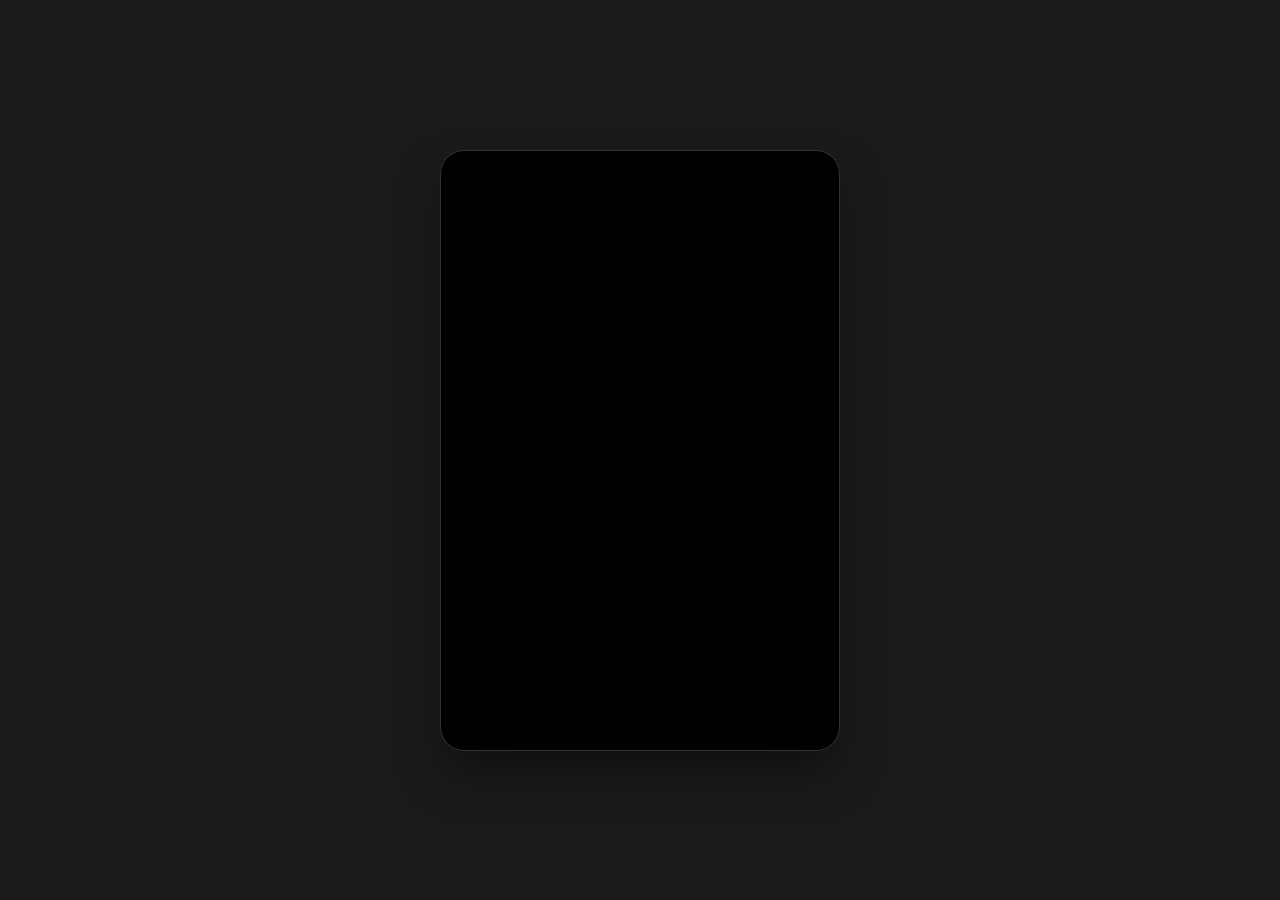
<file: index.html>
<!doctype html><html lang="id"><head><meta charset="UTF-8"/><meta name="viewport" content="width=device-width,initial-scale=1.0"/><title>Studio | Tukang Coretz </title><style>*{margin:0;padding:0;box-sizing:border-box;font-family:-apple-system,BlinkMacSystemFont,"Segoe UI",Roboto,sans-serif}body{margin:0;min-height:100vh;background:#1a1a1a;color:#fff;display:flex;justify-content:center;align-items:center;padding:20px}.container{border-radius:24px;background-color:#000;width:100%;max-width:400px;padding:40px 24px;text-align:center;box-shadow:0 25px 50px -12px rgba(0,0,0,.5);border:1px solid #333}@keyframes fadeInUp{from{opacity:0;transform:translateY(20px);filter:blur(5px)}to{opacity:1;transform:translateY(0);filter:blur(0)}}.logo-img,h1,.subtitle,.link-btn,.join-btn,.footer{opacity:0;animation:fadeInUp .6s cubic-bezier(.22,1,.36,1) forwards}.logo-img{animation-delay:.1s}h1{animation-delay:.2s}.subtitle{animation-delay:.3s}.links .link-btn:nth-child(1){animation-delay:.4s}.links .link-btn:nth-child(2){animation-delay:.5s}.links .link-btn:nth-child(3){animation-delay:.6s}.join-btn{animation-delay:.7s}.footer{animation-delay:.8s}.logo-img{background-color:#040c48;width:85px;height:85px;object-fit:cover;border-radius:50%;margin:0 auto 20px;border:2px solid #ff9900;display:block}h1{margin:0;font-size:24px;font-weight:700;letter-spacing:-.5px;color:#fff}.subtitle{margin-top:8px;font-size:14px;color:#8b949e;line-height:1.5}.links{margin-top:30px;display:flex;flex-direction:column;gap:12px}.link-btn{background:#161b22;border:1px solid #30363d;border-radius:12px;padding:16px;text-decoration:none;color:#c9d1d9;font-weight:500;font-size:15px;transition:all .3s ease}.link-btn:hover{background:#30363d;color:#fff;transform:translateY(-2px)}.join-btn{margin-top:35px;background:#238636;color:#ffffff;border-radius:12px;padding:16px 20px;font-weight:600;text-decoration:none;display:block;transition:all .3s ease}.join-btn:hover{background-color:#2ea043;box-shadow:0 0 15px rgba(46,160,67,.4)}.footer{margin-top:30px;font-size:12px;color:#484f58;letter-spacing:1px;text-transform:uppercase}@media (max-width:350px){.container{padding:30px 15px}h1{font-size:20px}}</style></head><body><div class="container"><img src="logo.PNG" alt="Studio TZ Logo" class="logo-img"/><h1>Studio TZ</h1><div class="subtitle">Professional Design & Build <br/>Rumah • Toko • Ruko</div><div class="links"><a href="home.html" class="link-btn">Kunjungi Website</a><a href="web.html" class="link-btn">Portofolio Proyek</a><a href="about.html" class="link-btn">Tentang Kami</a></div><a href="https://wa.me/6282245997797" class="join-btn">Konsultasi via WhatsApp</a><div class="footer">© 2026 STUDIO TZ INDONESIA</div></div></body></html>
</file>
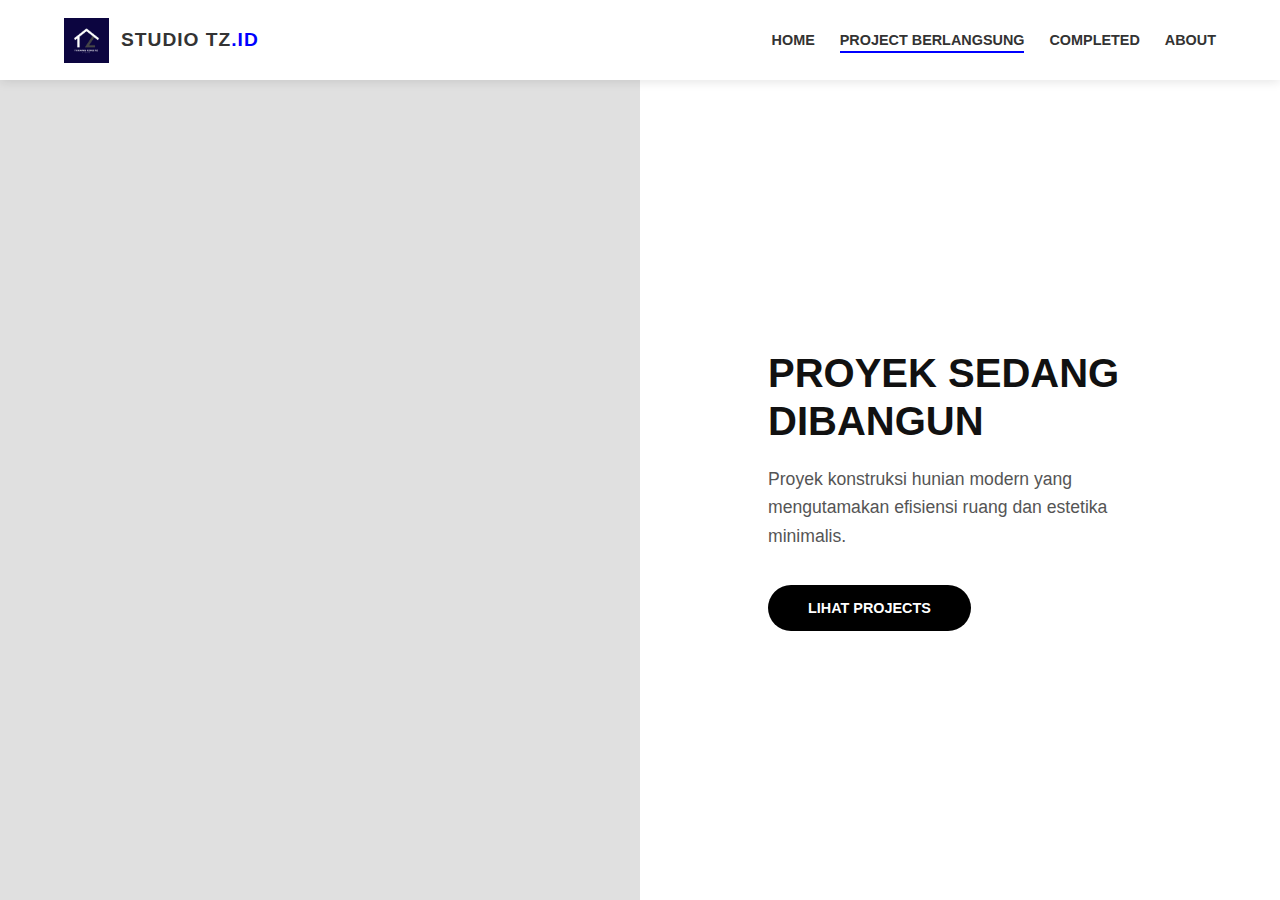
<file: index3.html>
<!doctype html>
<html lang="id">
<head>
    <meta charset="UTF-8" />
    <meta name="viewport" content="width=device-width, initial-scale=1.0" />
    <title> Project | Studio TZ</title>
    <link rel="stylesheet" href="style3.css" />
    <link rel="stylesheet" href="https://cdnjs.cloudflare.com/ajax/libs/font-awesome/6.5.0/css/all.min.css" />
</head>
<body>
    <header class="navbar">
        <div class="logo-area">
            <img src="logo.PNG" alt="Studio TZ Logo" class="nav-logo-img">
            <h1 class="nav-title">STUDIO TZ<span style="color: blue">.ID</span></h1>
        </div>
        <div class="menu-toggle" id="mobile-menu">
            <span class="bar"></span>
            <span class="bar"></span>
            <span class="bar"></span>
        </div>
        <nav class="nav-links" id="navMenu">
            <a href="index2.html">HOME</a>
            <a href="#project" class="active">PROJECT BERLANGSUNG</a>
            <a href="completed.html">COMPLETED</a>
            <a href="index6.html">ABOUT</a>
        </nav>
    </header>
  <main class="viewport-wrapper">
    <section id="project" class="container">
        <div class="row full-height">
            <div class="column image-box">
                <img src="7.png" alt="Project 1" class="project-img" />
            </div>
            <div class="column text-box">
                <h2>PROYEK SEDANG DIBANGUN</h2>
                <p>Proyek konstruksi hunian modern yang mengutamakan efisiensi ruang dan estetika minimalis.</p>
                <a href="index5.html" class="btn">LIHAT PROJECTS</a>
            </div>
        </div>
    </section>
</main>
    <script>
        const menu = document.querySelector('#mobile-menu');
        const menuLinks = document.querySelector('.nav-links');

        menu.addEventListener('click', function() {
            menu.classList.toggle('is-active');
            menuLinks.classList.toggle('active');
        });
    </script>
</body>
</html>
</file>
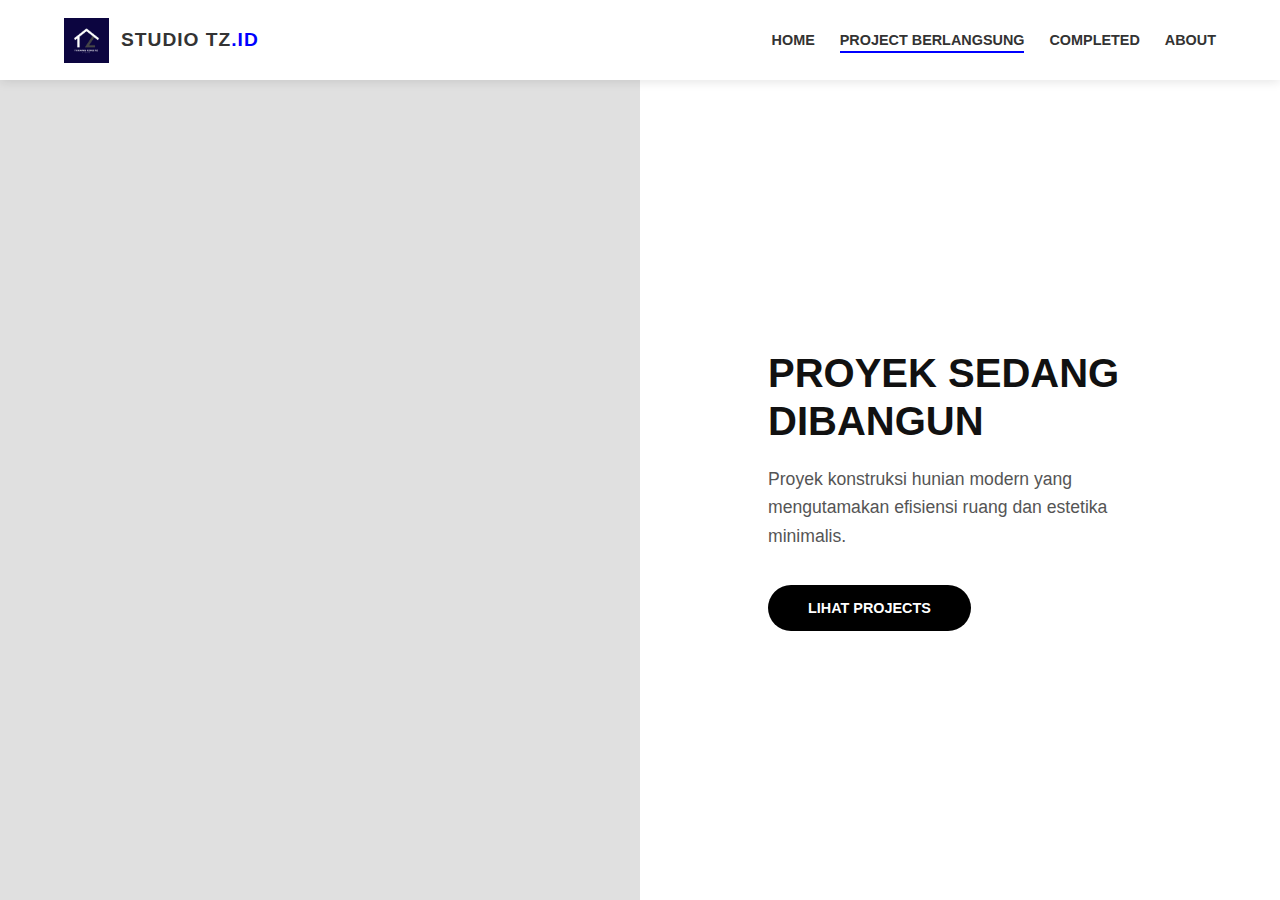
<file: web.html>
<!doctype html><html lang="id"><head><meta charset="UTF-8"/><meta name="viewport" content="width=device-width,initial-scale=1.0"/><title> Project | Studio TZ</title><link rel="stylesheet" href="style3.css"/><link rel="stylesheet" href="https://cdnjs.cloudflare.com/ajax/libs/font-awesome/6.5.0/css/all.min.css"/></head><body><header class="navbar"><div class="logo-area"><img src="logo.PNG" alt="Studio TZ Logo" class="nav-logo-img"><h1 class="nav-title">STUDIO TZ<span style="color: blue">.ID</span></h1></div><div class="menu-toggle" id="mobile-menu"><span class="bar"></span><span class="bar"></span><span class="bar"></span></div><nav class="nav-links" id="navMenu"><a href="home.html">HOME</a><a href="#project" class="active">PROJECT BERLANGSUNG</a><a href="completed.html">COMPLETED</a><a href="about.html">ABOUT</a></nav></header><main class="viewport-wrapper"><section id="project" class="container"><div class="row full-height"><div class="column image-box"><img src="7.png" alt="Project 1" class="project-img"/></div><div class="column text-box"><h2>PROYEK SEDANG DIBANGUN</h2><p>Proyek konstruksi hunian modern yang mengutamakan efisiensi ruang dan estetika minimalis.</p><a href="projek.html" class="btn">LIHAT PROJECTS</a></div></div></section></main><script>const menu=document.querySelector('#mobile-menu');const menuLinks=document.querySelector('.nav-links');menu.addEventListener('click',function(){menu.classList.toggle('is-active');menuLinks.classList.toggle('active');});</script></body></html>
</file>
<file: style3.css>
*{margin:0;padding:0;box-sizing:border-box;font-family:'Segoe UI',Roboto,Helvetica,Arial,sans-serif;}
body{background-color:#f4f4f4;overflow-x:hidden;}
*{margin:0;padding:0;box-sizing:border-box;font-family:'Segoe UI',Roboto,sans-serif;}
html,body{height:100%;width:100%;background-color:#fff;overflow-x:hidden;}
.navbar{display:flex;justify-content:space-between;align-items:center;padding:0 5%;height:80px;background:#fff;box-shadow:0 2px 10px rgba(0,0,0,.05);position:fixed;width:100%;top:0;z-index:1000;}
.project-showcase{padding:60px 5%;display:flex;justify-content:center;background:#fff;}
.gallery-item.featured{width:100%;max-width:1000px;aspect-ratio:16/9;border-radius:15px;box-shadow:0 20px 40px rgba(0,0,0,.1);position:relative;overflow:hidden;}
.gallery-item.featured img{width:100%;height:100%;object-fit:cover;display:block;transition:transform .8s cubic-bezier(.25,1,.5,1);}
.project-info{position:absolute;bottom:0;left:0;right:0;padding:40px;background:linear-gradient(transparent,rgba(0,0,0,.7));color:#fff;opacity:0;transition:.5s;transform:translateY(20px);}
.gallery-item.featured:hover .project-info{opacity:1;transform:translateY(0);}
.gallery-item.featured:hover img{transform:scale(1.03);}
@media(max-width:768px){.project-showcase{padding:30px;}.gallery-item.featured{aspect-ratio:1/1;max-width:100%;}.hero-title{font-size:1.5rem;letter-spacing:2px;}}
.container{width:100%;height:150%;}
.row.full-height{display:flex;flex-wrap:wrap;min-height:calc(100vh - 80px);}
.column{flex:1;display:flex;flex-direction:column;}
.image-box{position:relative;overflow:hidden;}
.project-img{width:100%;height:100%;object-fit:cover;display:block;}
.text-box{padding:0 10%;justify-content:center;align-items:flex-start;background-color:#fff;}
.text-box h2{font-size:clamp(2rem,5vw,3.5rem);font-weight:800;margin-bottom:20px;color:#111;}
.text-box p{font-size:1.2rem;max-width:500px;}
@media(max-width:850px){.container{margin-top:75px;}.row.full-height{flex-direction:column;height:auto;}.column{min-width:100%;height:50vh;}.text-box{padding:40px 20px;text-align:center;align-items:center;}}
.navbar{display:flex;justify-content:space-between;align-items:center;padding:15px 5%;background:#fff;box-shadow:0 2px 10px rgba(0,0,0,.1);position:sticky;top:0;z-index:1000;}
.nav-logo-img{background:#0c0540;}
.logo-area{display:flex;align-items:center;gap:12px;}
.nav-logo-img{height:45px;width:auto;}
.nav-title{font-size:1.2rem;font-weight:800;letter-spacing:1px;color:#333;}
.nav-links{display:flex;gap:25px;}
.nav-links a{text-decoration:none;color:#333;font-weight:600;font-size:.9rem;transition:.3s;position:relative;}
.nav-links a::after{content:"";position:absolute;width:0;height:2px;background:blue;left:0;bottom:-5px;transition:.3s;}
.nav-links a:hover::after,.nav-links a.active::after{width:100%;}
.container{width:100%;}
.row{display:flex;flex-wrap:wrap;min-height:60vh;}
.row.reverse{flex-direction:row-reverse;}
.column{flex:1;min-width:50%;overflow:hidden;}
.image-box{background:#e0e0e0;}
.project-img{width:100%;height:100%;object-fit:cover;display:block;opacity:0;transform:scale(1.1);animation:imageFadeIn 1.2s cubic-bezier(.25,.46,.45,.94) forwards;}
@keyframes imageFadeIn{to{opacity:1;transform:scale(1);}}
.text-box{padding:60px 10%;display:flex;flex-direction:column;justify-content:center;align-items:flex-start;background-color:#fff;text-align:left;}
.text-box h2{font-size:clamp(1.8rem,4vw,2.5rem);margin-bottom:20px;line-height:1.2;color:#111;}
.text-box p{font-size:1.1rem;color:#555;margin-bottom:35px;line-height:1.6;}
.btn{display:inline-block;padding:15px 40px;background-color:#000;color:#fff;text-decoration:none;border-radius:50px;font-size:.9rem;font-weight:bold;transition:.4s cubic-bezier(.175,.885,.32,1.275);}
.btn:hover{background-color:blue;transform:translateY(-5px);box-shadow:0 10px 20px rgba(0,0,255,.2);}
@media(max-width:850px){.navbar{padding:15px 25px;}.menu-toggle{display:block;cursor:pointer;}.bar{display:block;width:25px;height:3px;margin:5px auto;background-color:#333;transition:.3s;}.nav-links{position:fixed;right:-100%;top:75px;flex-direction:column;background:#fff;width:100%;text-align:center;transition:.4s;box-shadow:0 5px 10px rgba(0,0,0,.1);padding:30px 0;}.nav-links.active{right:0;}.row,.row.reverse{flex-direction:column;}.column{min-width:100%;}.text-box{padding:50px 25px;align-items:center;text-align:center;}}
</file>
